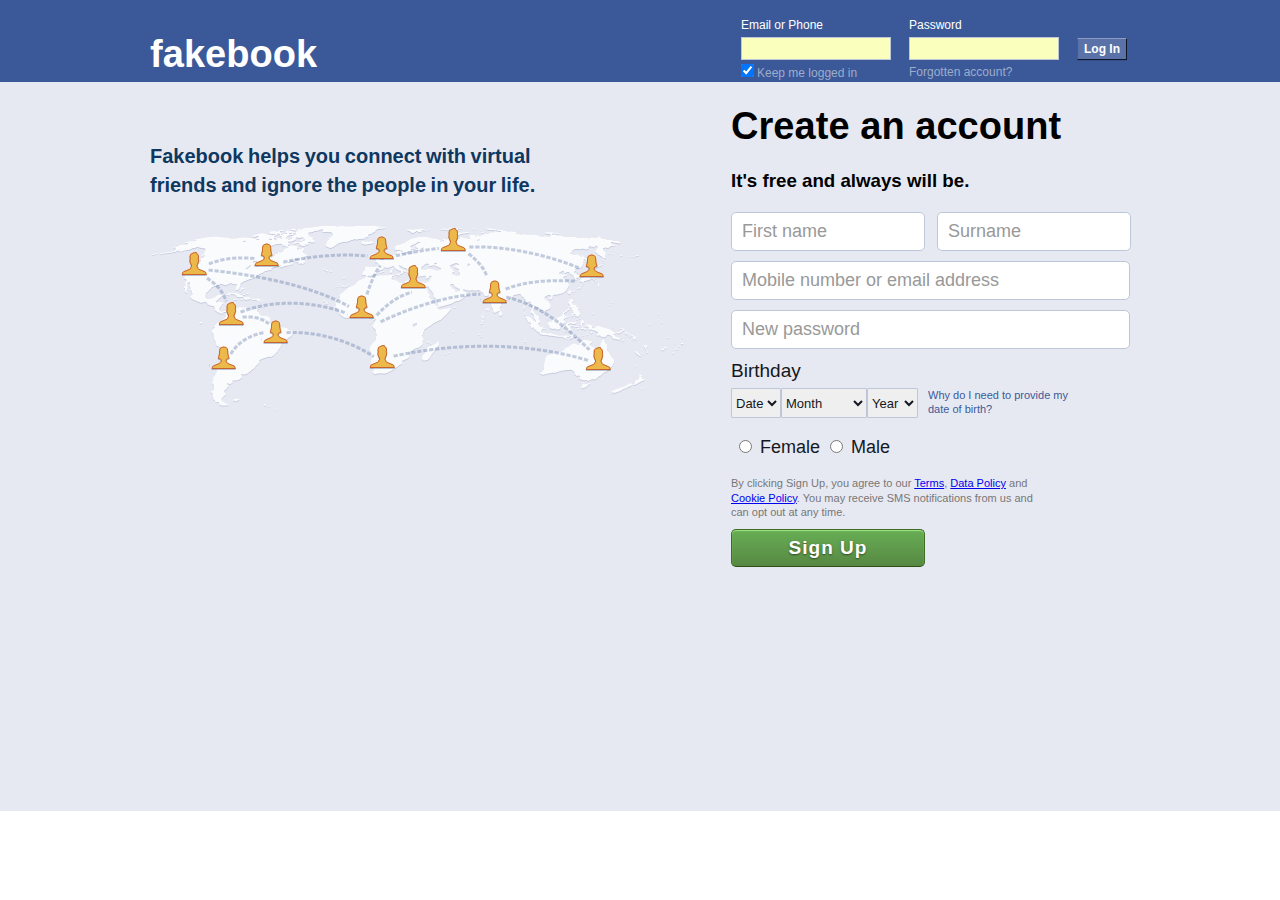
<file: index.html>
<!DOCTYPE html>
<html>
<head>
	<title>Fakebook</title>
</head>
<body>
	<link rel="stylesheet" type="text/css" href="FbCSS.css">
	<div id="Nav">
		<div id="Navbar">
			<table class="login">
				<tr>
					<td class="row1">Email or Phone</td>
					<td class="row1">Password</td>
					<td></td>
				</tr>
				<tr>
					<td><input type="text" class="input"></td>
					<td><input type="Password" class="input"></td>
					<td><div><button id="login">Log In</button></div></td>
				</tr>
				<tr>
					<td class="row2"><input type="checkbox" checked class="check">Keep me logged in</td>
					<td class="row2">Forgotten account?</td>
				</tr>
			</table>
			<h1 class="Logo">fakebook</h1>
		</div>
	</div>
	<div id="PageContent">
		<div id="content">
			<div id="left">
				<div class="Tagline">
					Fakebook helps you connect with virtual friends and ignore the people in your life.
				</div>
				<div class="map">
					<img src="map.png">
				</div>
			</div>
			<div id="right">
				<div><h1 class="h1"><b class="acc">Create an account</b></h1></div>
				<div><h3 class="h3"><b>It's free and always will be.</b></h3></div>
				<div class="Details">
					<input type="text" class="inp in1" placeholder="First name">
					<input type="text" class="inp in1 fr" placeholder="Surname">
				</div>
				<br>
				<div class="Details">
					<input type="text" class="inp in2" placeholder="Mobile number or email address">
				</div>
				<br>
				<div class="Details">
					<input type="Password" class="inp in2" placeholder="New password">
				</div>
				<br>
				<div class="Details">
					<div class="bday">Birthday</div>
				</div>
				<div class="Details">
					<span>
						<select class="Dropdown">
							<option selected disabled>Date</option>
							<option value="1">1</option>
							<option value="2">2</option>
							<option value="3">3</option>
							<option value="4">4</option>
							<option value="5">5</option>
							<option value="6">6</option>
							<option value="7">7</option>
							<option value="8">8</option>
							<option value="9">9</option>
							<option value="10">10</option>
							<option value="11">11</option>
							<option value="12">12</option>
							<option value="13">13</option>
							<option value="14">14</option>
							<option value="15">15</option>
							<option value="16">16</option>
							<option value="17">17</option>
							<option value="18">18</option>
							<option value="19">19</option>
							<option value="20">20</option>
							<option value="21">21</option>
							<option value="22">22</option>
							<option value="23">23</option>
							<option value="24">24</option>
							<option value="25">25</option>
							<option value="26">26</option>
							<option value="27">27</option>
							<option value="28">28</option>
							<option value="29">29</option>
							<option value="30">30</option>
							<option value="31">31</option>
						</select>
						<select class="Dropdown">
							<option selected disabled>Month</option>
							<option value="1">Jan</option>
							<option value="2">Feb</option>
							<option value="3">March</option>
							<option value="4">April</option>
							<option value="5">May</option>
							<option value="6">June</option>
							<option value="7">July</option>
							<option value="8">August</option>
							<option value="9">September</option>
							<option value="10">October</option>
							<option value="11">November</option>
							<option value="12">December</option>
						</select>
						<select class="Dropdown">
							<option selected disabled>Year</option>
							<option value="1">2000</option>
							<option value="2">1999</option>
							<option value="3">1998</option>
							<option value="4">1997</option>
							<option value="5">1996</option>
							<option value="6">1995</option>
							<option value="7">1994</option>
							<option value="8">1993</option>
							<option value="9">1992</option>
							<option value="10">1991</option>
							<option value="11">1990</option>
							<option value="12">1989</option>
						</select>
					</span>
					<div class="h whyDOB click">Why do I need to provide my date of birth?</div>
					<br>
					<br>
					<div class="Gender">
						<input type="radio" name="gender" id="fem">
						<label for="fem">Female</label>
						<input type="radio" name="gender" id="male">
						<label for="male">Male</label> 
					</div>
					<br>
					<div class="Policy">
						By clicking Sign Up, you agree to our <a href="https://www.facebook.com/legal/terms/update">Terms</a>, <a href="https://www.facebook.com/about/privacy/update">Data Policy</a> and <a href="https://www.facebook.com/policies/cookies/">Cookie Policy</a>. You may receive SMS notifications from us and can opt out at any time. 						
					</div>
					<div class="Details">
						<button type="submit" class="Sign"> 
							Sign Up
						</button>
					</div>
				</div>
			</div>
		</div>		
	</div>
</body>
</html>
</file>
<file: FbCSS.css>
body{
  margin: 0;
  font-family: 'Lucida Grande', tahoma,verdana,arial,sans-serif;
  line-height: 1.28;
}

#Nav{
	height: 82px;
	background-color: #3b5998;
}

#Navbar{
	margin: 0 auto;
	width: 980px;
	height: 82px;
}

#PageContent{
	height: 729px;
	background-color: #e7e9f2;
}

#content{
	margin: 0 auto;
	width: 980px;
	padding-top: 20px;
}

h1{
	font-family: tahoma,verdana,arial,sans-serif;
  	font-size: 38px;
  	letter-spacing:0.05px;
  	margin: 0;
  	color:#fff;
  	-webkit-font-smoothing: antialiased;
}

.Logo{
	display: block;
	padding: 30px 0;
}

#login{
  position:relative;
  width:50px;
  height:22px;
  background-color: #5b72a9;
  border: 1px solid #999;
  border-style: outset;
  border-color:#8b9dc3 #2f477a #29447e #1a356e;
  -webkit-box-shadow: 0 1px 0 rgba(0, 0, 0, .1);
  cursor:pointer;
  font-size:12px;
  font-weight:bold;
  text-align:center;
  color:#fff;
}

.login{
	float:right;
  	margin-top:15px
}

.row1{
	color: #fff;
	font-size: 12px;
	width:164px;
  	cursor:pointer;
}

.input{
  border-color: #1d2a5b;
  margin: 0;
  width: 142px;
  border: 1px solid #bdc7d8;
  margin: 0;
  padding: 3px;
  background-color: #FAFFBD;	
}

.row2{
  color:#9daccb;
  font-size:12px;
  width:150px;
  cursor:pointer;
  height: 16px;
  
}

#left{
  width:565px;
  display:inline-block;
}

.Tagline{
  width:450px;
  height: 58px;
  margin-top: 40px;
  font-size: 20px;
  font-weight: bold;
  line-height: 29px;
  color: #0e385f;
  display:inline-block;
  word-spacing: -1px;
}

.map{
  padding-bottom:10px;
  margin-top:20px;
  margin-right:20px;
  width:55px;
}

#right{
  display:inline-block;
  vertical-align:top;
  width:399px;
  height:200px;
  float:right;
}

.Details{
  display: inline-block;
  width:400px;
}

.inp{
  display: inline-block;
  font-size: 18px;
  padding: 8px 10px;
  border: 1px solid #bdc7d8;
-webkit-border-radius: 5px;
  color:#333;
  margin-bottom:10px;
}

::-webkit-input-placeholder {
   color: #999;
}

::-moz-placeholder {
   color: #999;  
}

::-ms-input-placeholder {  
   color: #999;  
}

.in1 {
  width:172px;
}

.in2 {
  width:377px;
}

.fr {
  float:right;
}

.bday{
  font-size:19px;
  color:#141823;
  -webkit-font-smoothing: antialiased;
  margin-bottom:5px;
}

.Dropdown{
  float: left;
  display: inline-block;
  height:30px;
  font-size: 13px;
  border: 1px solid #bdc7d8;
  -webkit-border-radius: 1px;
  color:#141823;
}

.whyDOB{
  font-size: 11px;
  color: #3b5998;
  width:150px;
  margin-left:10px;
  cursor:pointer;
}

.h{
  display:inline-block;
  vertical-align: middle;
}

.click:hover{
  text-decoration: underline;
}

.Gender{
  font-size: 18px;
  color: #141823;
  cursor: pointer;
  padding: 0 10px 0 3px;
  margin-right: 4px;
  line-height: 18px;
  vertical-align: middle;
}

.Policy{
  font-size: 11px;
  color: #777;
  width:316px;
  margin: 11px 0 11
}

.Sign{
  font-size: 19px;
  font-weight: 700;
  letter-spacing: 1px;
  color:#fff;
  min-width: 194px;
  padding: 7px 20px;
  text-align: center;
  -webkit-border-radius: 5px;
  background: -webkit-linear-gradient(#67ae55, #578843);
  -webkit-box-shadow: inset 0 1px 1px #a4e388;
  border: 1px solid;
  border-color: #3b6e22 #3b6e22 #2c5115;
  margin-top: 10px;
  margin-bottom: 10px;
  text-shadow: 0 1px 2px rgba(0,0,0,.5);
  cursor:pointer;
}

.acc{
	color: black;
}

.check{
	margin-bottom: 0px;
	margin-left: 0px;
	margin-top: 0px;
}
</file>
